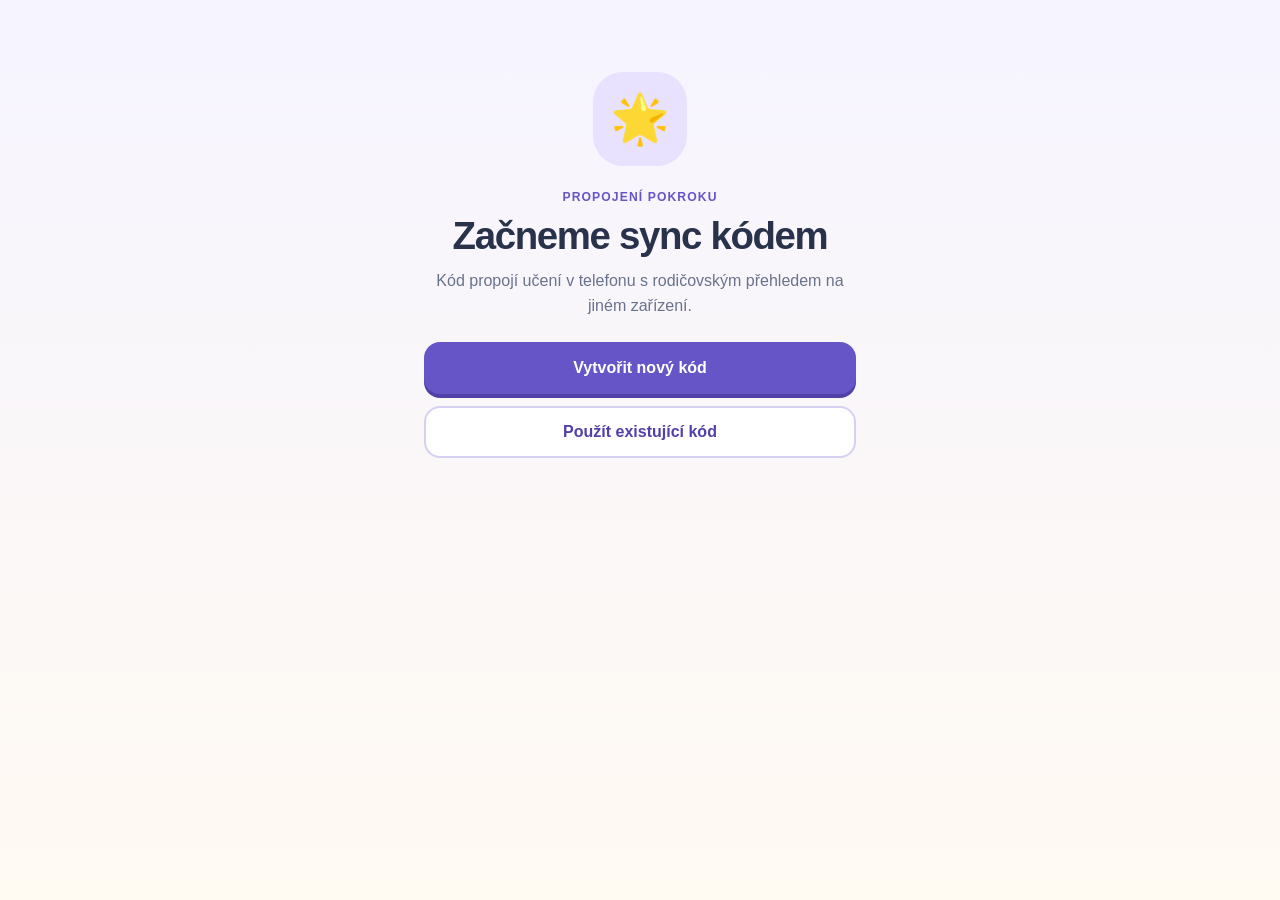
<file: index.html>
<!doctype html>
<html lang="cs">
  <head>
    <meta charset="UTF-8" />
    <meta name="viewport" content="width=device-width, initial-scale=1.0" />
    <meta name="theme-color" content="#f6f5ff" />
    <meta name="description" content="Krátké a hravé domácí procvičování pro děti." />
    <title>Hvězdné učení</title>
    <script>
      (function () {
        var redirectPath = sessionStorage.getItem("hvezdne-uceni-spa-path");
        if (!redirectPath) return;

        sessionStorage.removeItem("hvezdne-uceni-spa-path");
        if (redirectPath.charAt(0) === "/" && redirectPath.charAt(1) !== "/") {
          history.replaceState(null, "", redirectPath);
        }
      })();
    </script>
    <script type="module" crossorigin src="/assets/index-C0EIsv2c.js"></script>
    <link rel="stylesheet" crossorigin href="/assets/index-DDme2FfN.css">
  </head>
  <body>
    <div id="root"></div>
  </body>
</html>
</file>
<file: assets/index-DDme2FfN.css>
:root{font-family:Trebuchet MS,Segoe UI,Arial,sans-serif;color:#28324b;background:#f8f7ff;font-synthesis:none;--ink: #28324b;--muted: #68728b;--primary: #6555c7;--primary-dark: #5041a9;--blue: #dff2ff;--purple: #e9e2ff;--pink: #ffe1ee;--yellow: #fff1bd;--green: #dff4df;--orange: #fff0d6;--card: #fffefa;--line: #e7e5f2;--shadow: 0 5px 0 rgba(62, 52, 111, .07)}*{box-sizing:border-box}body{margin:0;min-width:320px;min-height:100vh;background:linear-gradient(180deg,#f6f4ff 0,#fffaf2)}button,input,select{font:inherit}button{color:inherit;cursor:pointer;-webkit-tap-highlight-color:transparent}button:disabled{cursor:default}h1,h2,p{margin-top:0}h1{font-size:clamp(1.7rem,7vw,2.4rem);line-height:1.12;letter-spacing:-.035em;margin-bottom:12px}h2{font-size:1.18rem;margin-bottom:8px}p{line-height:1.55;color:var(--muted)}.app-shell{min-height:100vh}.page{width:min(100%,720px);margin:0 auto;padding:24px 18px 48px}.topbar{height:68px;padding:10px max(16px,calc((100vw - 720px)/2 + 18px));display:flex;align-items:center;gap:9px;position:sticky;top:0;z-index:5;background:#f8f7fff5;border-bottom:1px solid var(--line)}.brand{border:0;background:none;font-weight:900;font-size:1rem;padding:8px 2px;margin-right:auto}.brand-star{display:grid;place-items:center;width:42px;height:42px;border-radius:14px;color:#e9a800;background:var(--yellow);font-size:1.25rem}.icon-button{width:48px;height:48px;flex:0 0 48px;border:1px solid var(--line);background:#fff;border-radius:15px;font-size:1.65rem;display:grid;place-items:center}.score-pill{height:42px;padding:0 12px;border-radius:13px;background:var(--yellow);display:flex;align-items:center;gap:5px;font-weight:900}.level-badge{width:42px;height:42px;display:grid;place-items:center;border-radius:50%;color:#fff;background:var(--primary);font-weight:900;border:3px solid #dad3ff}.eyebrow{color:var(--primary);text-transform:uppercase;letter-spacing:.09em;font-size:.76rem;font-weight:900;margin-bottom:7px}.lead{font-size:1.05rem}.welcome{text-align:center;padding-top:7vh}.welcome-mascot{width:112px;height:112px;display:grid;place-items:center;margin:0 auto 25px;border-radius:38px;font-size:4rem;background:var(--yellow);box-shadow:0 7px #f1dfa0;transform:rotate(-3deg)}.welcome .lead{max-width:540px;margin:0 auto 24px}.welcome-card{display:flex;align-items:center;text-align:left;gap:16px;background:var(--card);border:1px solid var(--line);border-radius:22px;padding:18px;margin:25px 0 20px;box-shadow:var(--shadow)}.welcome-card h2,.welcome-card p{margin-bottom:4px}.card-icon,.title-icon{width:58px;height:58px;flex:0 0 58px;display:grid;place-items:center;font-size:1.9rem;border-radius:18px}.card-icon.blue{background:var(--blue)}.primary,.secondary,.text-button,.danger-soft{min-height:52px;border-radius:16px;padding:12px 18px;font-weight:900;border:0}.primary{background:var(--primary);color:#fff;box-shadow:0 4px 0 var(--primary-dark)}.primary:active{transform:translateY(2px);box-shadow:0 2px 0 var(--primary-dark)}.secondary{background:#fff;border:2px solid #d6d0f2;color:var(--primary-dark)}.wide{width:100%;display:block}.text-button{background:transparent;color:var(--primary);margin-top:8px}.danger-soft{background:#fff0ed;color:#9b5044;width:100%;margin-top:18px}.home-page{display:grid;gap:25px}.hero-card,.daily-card,.goal-card{background:var(--card);border:1px solid var(--line);border-radius:24px;padding:20px;box-shadow:var(--shadow)}.hero-card{position:relative;overflow:hidden}.hero-card>div:first-child{padding-right:60px}.hero-card h1{font-size:1.75rem;margin-bottom:5px}.hero-card p{margin-bottom:14px}.hero-mascot{position:absolute;right:18px;top:20px;font-size:3.1rem}.mini-stats{display:grid;grid-template-columns:repeat(3,1fr);border-top:1px solid var(--line);margin-top:18px;padding-top:14px;gap:8px}.mini-stats span{color:var(--muted);font-size:.72rem;text-align:center}.mini-stats b{display:block;color:var(--ink);font-size:.9rem;margin-bottom:2px}.progress-wrap{width:100%}.progress-label{display:flex;justify-content:space-between;font-size:.78rem;color:var(--muted);margin-bottom:7px}.progress-label strong{color:var(--primary)}.progress{height:11px;background:#eceaf3;border-radius:99px;overflow:hidden}.progress span{display:block;height:100%;border-radius:inherit;background:linear-gradient(90deg,#8c7bea,#5bc8bd);transition:width .25s ease}.section-heading{display:flex;justify-content:space-between;gap:12px;align-items:center;margin-bottom:12px}.section-heading h2,.section-heading p{margin-bottom:0}.plan-count,.soft-label{padding:7px 12px;background:var(--purple);color:var(--primary-dark);border-radius:99px;font-weight:900;font-size:.8rem}.daily-card .primary{margin-top:18px}.module-grid{display:grid;gap:12px}.module-card{min-height:82px;width:100%;border:1px solid rgba(58,65,94,.08);border-radius:20px;padding:14px;display:flex;align-items:center;gap:14px;text-align:left;box-shadow:0 3px #3a415e0f}.module-card.blue,.module-icon.blue{background:var(--blue)}.module-card.purple,.module-icon.purple{background:var(--purple)}.module-card.pink,.module-icon.pink{background:var(--pink)}.module-card.yellow,.module-icon.yellow{background:var(--yellow)}.module-card.green,.module-icon.green{background:var(--green)}.module-icon{width:52px;height:52px;flex:0 0 52px;border-radius:16px;background:#fff9;display:grid;place-items:center;font-size:1.7rem}.module-card strong,.module-card small{display:block}.module-card strong{font-size:1.08rem;margin-bottom:4px}.module-card small{color:var(--muted)}.module-arrow{margin-left:auto;font-size:2rem}.quick-links{display:grid;grid-template-columns:1fr 1fr;gap:12px}.quick-links.single{grid-template-columns:1fr}.quick-links button{min-height:110px;border:1px solid var(--line);border-radius:20px;background:#fff;padding:15px}.quick-links span,.quick-links b,.quick-links small{display:block}.quick-links span{font-size:1.7rem;margin-bottom:6px}.quick-links small{color:var(--muted);margin-top:4px}.child-sync-line{display:flex;align-items:center;justify-content:center;flex-wrap:wrap;gap:8px 14px;color:var(--muted);font-size:.75rem}.sync-status{display:inline-flex;align-items:center;gap:7px;color:var(--muted);font-size:.76rem;font-weight:800}.sync-status.prominent{padding:9px 12px;border-radius:12px;background:#f3f1fb;color:var(--ink)}.sync-dot{width:9px;height:9px;border-radius:50%;background:#9ca3af}.sync-status.synced .sync-dot{background:#54b36b}.sync-status.syncing .sync-dot{background:#e7ad36}.sync-status.error .sync-dot,.sync-status.offline .sync-dot,.sync-status.profile_not_found .sync-dot{background:#dd8652}.page-title{display:flex;align-items:center;gap:15px;margin-bottom:24px}.page-title h1,.page-title p{margin-bottom:0}.title-icon{background:var(--yellow)}.success-banner{display:flex;align-items:center;gap:15px;background:var(--green);padding:18px;border-radius:20px;margin-bottom:16px}.success-banner>span{font-size:2.2rem}.success-banner p,.success-banner b{margin:0}.goal-card{margin-bottom:18px}.goal-card>div:first-child{display:flex;justify-content:space-between;margin-bottom:15px}.goal-card span{color:var(--muted);font-size:.85rem}.plan-list{display:grid;gap:12px}.plan-item{display:flex;align-items:center;gap:12px;min-height:84px;width:100%;padding:12px;border-radius:20px;border:1px solid var(--line);background:#fff;text-align:left}.plan-item.done{background:#f1faef}.plan-item>span:nth-child(3){flex:1}.plan-item strong,.plan-item small{display:block}.plan-item small{color:var(--muted);margin-top:4px}.plan-check{width:30px;height:30px;border-radius:50%;display:grid;place-items:center;font-weight:900;background:var(--purple);color:var(--primary)}.plan-item.done .plan-check{background:#73bf73;color:#fff}.kind-note{padding:14px 16px;background:#fff9e3;border-radius:15px;font-size:.88rem;margin:18px 0 0;color:#6e664c}.quiz-page{padding-top:16px}.quiz-head{display:flex;align-items:center;gap:12px}.quiz-head .progress-wrap{flex:1}.quiz-head .progress-label span{font-weight:900;color:var(--ink)}.question-count{font-size:.8rem;font-weight:900;color:var(--muted)}.quiz-meta{display:flex;justify-content:space-between;margin:22px 4px 10px;color:var(--muted);font-weight:900;font-size:.86rem}.quiz-card{background:#fff;border:1px solid var(--line);border-radius:25px;padding:23px 18px;text-align:center;box-shadow:var(--shadow)}.quiz-card h1{font-size:1.65rem;max-width:540px;margin-left:auto;margin-right:auto}.quiz-instruction{max-width:540px;margin:-2px auto 14px;font-size:.92rem}.question-visual{min-height:92px;margin:18px 0;padding:20px;display:grid;place-items:center;background:#f7f5ff;border:2px dashed #d9d3f3;border-radius:20px;font-size:1.55rem;font-weight:900;line-height:1.65;color:#584c9b}.question-visual.textual{font-size:1.12rem;text-align:left;color:var(--ink)}.hint-button{min-height:48px;margin:0 auto 14px;padding:9px 16px;border:0;border-radius:14px;background:var(--yellow);color:#725b00;font-weight:900}.answers{display:grid;grid-template-columns:1fr 1fr;gap:11px}.answers button{min-height:62px;background:#fff;border:2px solid #dcd8ec;border-radius:17px;font-size:1.15rem;font-weight:900;padding:10px}.answers button.correct{border-color:#67b86d;background:var(--green);color:#276d31}.answers button.try-again{border-color:#e7aa55;background:var(--orange);color:#815c25}.answers button.muted{opacity:.48}.feedback{display:flex;gap:13px;align-items:flex-start;margin-top:14px;padding:17px;border-radius:19px}.feedback>span{font-size:2rem}.feedback h2,.feedback p{margin-bottom:3px}.feedback.positive{background:var(--green)}.feedback.gentle{background:var(--orange)}.next-button{margin-top:15px}.lesson-score{display:flex;justify-content:center;gap:25px;margin-top:18px;font-weight:900;color:var(--muted)}.written-answer{display:grid;gap:10px}.written-answer input{width:100%;height:62px;border:2px solid #dcd8ec;border-radius:17px;padding:10px 16px;text-align:center;font-size:1.25rem;font-weight:900}.clock-wrap{width:220px;max-width:80%;margin:16px auto;padding:10px;border-radius:24px;background:#f7f5ff}.analog-clock{display:block;width:100%;height:auto}.analog-clock .clock-face{fill:#fffdf7;stroke:#d8d5f0;stroke-width:4}.analog-clock text{fill:var(--ink);font-size:13px;font-weight:900;text-anchor:middle}.analog-clock line{stroke-linecap:round}.analog-clock .hour-mark{stroke:#9189be;stroke-width:2}.hour-hand{stroke:#28324b;stroke-width:8}.minute-hand{stroke:#6555c7;stroke-width:5}.analog-clock .clock-pin{fill:#efad39}.summary-page{text-align:center;padding-top:6vh}.summary-stars{font-size:2.2rem;margin-bottom:16px}.score-circle{width:140px;height:140px;display:grid;place-content:center;margin:22px auto;background:var(--green);border:7px solid #bfe7bd;border-radius:50%}.score-circle strong{font-size:2rem}.score-circle span{font-size:.8rem;color:var(--muted)}.summary-grid,.parent-stats{display:grid;grid-template-columns:repeat(3,1fr);gap:10px;margin:22px 0}.summary-grid>div,.parent-stats>div{background:#fff;border:1px solid var(--line);padding:13px 7px;border-radius:17px}.summary-grid span,.summary-grid b,.summary-grid small,.parent-stats span,.parent-stats b,.parent-stats small{display:block}.summary-grid b,.parent-stats b{margin:5px 0 2px}.summary-grid small,.parent-stats small{color:var(--muted)}.summary-note{text-align:left;border-radius:17px;padding:16px;margin:12px 0}.summary-note p{margin:5px 0 0}.summary-note.good{background:var(--green)}.summary-note.practice{background:var(--orange)}.summary-page .secondary{margin-top:10px}.wallet{display:flex;align-items:center;gap:15px;background:var(--yellow);padding:18px;border-radius:22px;margin-bottom:14px}.wallet>span{font-size:2.5rem}.wallet small,.wallet strong{display:block}.wallet strong{font-size:1.45rem;margin-top:3px}.rewards-lock{display:flex;align-items:center;gap:14px;margin:14px 0;padding:16px;border-radius:18px;background:var(--purple)}.rewards-lock>span{font-size:2rem}.rewards-lock b{display:block}.rewards-lock p{margin:4px 0 0;font-size:.85rem}.reward-list{display:grid;gap:12px;margin-top:20px}.reward-card{display:flex;align-items:center;gap:12px;min-height:94px;background:#fff;border:1px solid var(--line);border-radius:20px;padding:13px}.reward-card.pending{background:#fff9e8}.reward-card.approved{background:var(--green)}.reward-icon{width:56px;height:56px;flex:0 0 56px;display:grid;place-items:center;background:#f4f2fb;border-radius:17px;font-size:1.8rem}.reward-card div{flex:1;min-width:0}.reward-card h2{font-size:1rem;margin-bottom:3px}.reward-card b,.reward-card small{display:block}.reward-card b{color:#8c6d00;font-size:.83rem}.reward-card small{color:var(--muted);margin-top:3px}.reward-card button{min-height:48px;border:0;border-radius:14px;background:var(--primary);color:#fff;font-weight:900;padding:8px 11px}.reward-card button:disabled{background:#ebe9ef;color:#8b8a94}.pin-page{text-align:center;padding-top:10vh;max-width:450px}.lock-icon{width:90px;height:90px;display:grid;place-items:center;margin:0 auto 22px;border-radius:28px;font-size:2.8rem;background:var(--purple)}.pin-page form{margin:25px 0 14px}.pin-page input{width:100%;height:64px;border:2px solid #d9d4ec;border-radius:17px;text-align:center;font-size:1.8rem;letter-spacing:.5em;margin-bottom:12px}.pin-message{color:#a06132;background:var(--orange);padding:9px;border-radius:12px}.profile-setup,.parent-code-page{max-width:480px;padding-top:8vh;text-align:center}.setup-icon{width:94px;height:94px;display:grid;place-items:center;margin:0 auto 22px;border-radius:30px;background:var(--purple);font-size:3rem}.setup-actions{display:grid;gap:12px;margin-top:24px}.profile-code-display{margin:22px 0;padding:18px;border:2px dashed #8877df;border-radius:18px;background:#f4f1ff;color:var(--primary-dark);font-size:2.25rem;font-weight:900;letter-spacing:.16em}.setup-warning,.setup-error{padding:12px;border-radius:13px;background:var(--orange);color:#805c2c}.code-form{display:grid;gap:11px;margin-top:22px;text-align:left}.code-form label{font-weight:900;font-size:.85rem}.code-form input{width:100%;height:62px;border:2px solid #d9d4ec;border-radius:16px;padding:10px 16px;text-align:center;font-size:1.45rem;font-weight:900;letter-spacing:.12em;text-transform:uppercase}.parent-code-page .sync-status{margin-top:18px}.parent-cloud-shell{min-height:100vh}.parent-cloud-top{width:min(100% - 32px,900px);margin:0 auto;padding-top:18px;display:flex;align-items:center;justify-content:space-between;gap:12px}.cloud-code-row{display:flex;justify-content:space-between;align-items:center;gap:12px;margin-bottom:12px;padding:12px;border-radius:13px;background:var(--purple)}.cloud-code-row strong{font-size:1.2rem;letter-spacing:.1em}.parent-page{max-width:900px}.parent-stats{grid-template-columns:repeat(2,1fr);gap:12px}.parent-stats>div{text-align:center}.parent-section{background:#fff;border:1px solid var(--line);border-radius:20px;padding:18px;margin:14px 0}.weak-list{display:flex;flex-wrap:wrap;gap:8px}.weak-list span{background:var(--orange);border-radius:99px;padding:9px 12px;font-size:.85rem}.weak-list b{color:#9c6829}.empty{font-size:.9rem;margin-bottom:0}.history-list{display:grid;gap:5px}.history-list div{display:grid;grid-template-columns:1fr auto;gap:3px 10px;padding:10px 0;border-bottom:1px solid var(--line)}.history-list div:last-child{border:0}.history-list small{color:var(--muted)}.request-row{display:flex;justify-content:space-between;gap:10px;padding:12px 0;border-bottom:1px solid var(--line)}.request-row span>*{display:block;margin-top:3px}.request-row button{display:block;width:100%;min-height:42px;border:0;border-radius:11px;margin-bottom:6px;font-weight:900;padding:7px 10px}.small-ok{background:var(--green);color:#2d7134}.small-soft{background:var(--orange);color:#8b6029}.setting-row{min-height:56px;display:flex;align-items:center;justify-content:space-between;gap:12px;border-bottom:1px solid var(--line)}.setting-row select{min-height:42px;max-width:145px;border:1px solid var(--line);border-radius:11px;background:#faf9ff;padding:5px 8px}.setting-row input[type=checkbox],.module-toggles input{width:24px;height:24px;accent-color:var(--primary)}.module-toggles{display:grid;grid-template-columns:1fr 1fr;gap:10px;margin-top:14px}.module-toggles label{display:flex;align-items:center;gap:7px}.point-actions{display:grid;grid-template-columns:1fr 1fr;gap:10px;margin-bottom:14px}.point-actions button{min-height:48px;border:0;border-radius:13px;background:var(--yellow);font-weight:900}.reward-form{display:grid;grid-template-columns:1fr 90px;gap:8px}.reward-form input{min-height:48px;min-width:0;border:1px solid var(--line);border-radius:12px;padding:10px}.reward-form button{grid-column:1 / -1}.disclaimer{padding:17px;border-radius:17px;background:var(--blue);color:#456073;font-size:.84rem;line-height:1.55}.backup-actions{display:grid;gap:9px}.file-button{min-height:52px;display:grid;place-items:center;cursor:pointer}.file-button input{position:absolute;width:1px;height:1px;opacity:0;pointer-events:none}.backup-message{margin:12px 0 0;padding:10px 12px;border-radius:12px;background:var(--green);color:#2e6635;font-size:.84rem}.hintOverlay{position:fixed;inset:0;z-index:1000;display:flex;align-items:center;justify-content:center;padding:16px;background:#0f172a73}.hintModal{position:relative;width:min(420px,100%);max-height:88vh;overflow-y:auto;color:#102033;border:1px solid #e5e7eb;border-radius:20px;padding:20px;background:#fff;box-shadow:0 16px 40px #0f172a38}.modal-close{position:absolute;right:13px;top:13px;width:48px;height:48px;border:1px solid var(--line);border-radius:14px;background:#faf9ff;font-size:1.4rem}.alphabet-help{display:flex;flex-wrap:wrap;gap:7px;margin:18px 0}.alphabet-help span{min-width:36px;min-height:36px;display:grid;place-items:center;padding:5px;border-radius:10px;background:#f2f0fb;font-weight:900}.alphabet-help span.focus{color:#fff;background:var(--primary)}.case-help{padding-left:24px;line-height:1.8;color:var(--muted)}.module-stats-cards{display:grid;gap:14px}.module-stat-card{padding:15px;border:1px solid var(--line);border-radius:16px;background:#fcfbff}.module-stat-title{display:flex;align-items:center;gap:9px}.module-stat-title>span{font-size:1.35rem}.module-stat-title>strong{margin-left:auto;color:var(--primary)}.module-stat-card p{margin:9px 0;color:var(--ink);font-size:.86rem}.module-stat-meta{display:flex;flex-wrap:wrap;justify-content:space-between;gap:6px 14px;color:var(--muted);font-size:.76rem}.mini-progress{height:7px;margin-top:11px;overflow:hidden;border-radius:99px;background:#eae7f4}.mini-progress span{display:block;height:100%;border-radius:inherit;background:#70c59a}.parent-dashboard-grid{display:grid;gap:16px}.parent-dashboard-grid .parent-section{margin:0}.hint-module-chips{display:flex;flex-wrap:wrap;gap:7px;margin-bottom:12px}.hint-module-chips span{padding:7px 10px;border-radius:99px;background:var(--purple);font-size:.76rem}.reveal-count{color:var(--ink);font-size:.85rem}.weak-groups{display:grid;gap:15px}.weak-groups h3{margin:0 0 8px;font-size:.92rem}.hint-total{display:flex;align-items:center;gap:10px;padding:14px;border-radius:16px;background:var(--yellow);margin-bottom:12px}.hint-total>span{font-size:1.7rem}.hint-total small{color:var(--muted)}.parent-alert{padding:12px;border-radius:13px;background:var(--orange);color:#765a2f;font-size:.86rem}.hint-history>div{display:flex;justify-content:space-between;gap:12px;padding:10px 0;border-bottom:1px solid var(--line);font-size:.8rem}.hint-history span b,.hint-history span small{display:block}.hint-history span small{color:var(--muted);margin-top:3px}.hint-history em{flex:0 0 auto;color:var(--primary);font-style:normal}.overlay{position:fixed;inset:0;z-index:20;display:grid;place-items:center;padding:20px;background:#28324ba8}.idle-card{width:min(100%,390px);border-radius:25px;padding:28px;background:#fff;text-align:center}.idle-card>span{display:block;font-size:3.5rem;margin-bottom:12px}@media(min-width:600px){.page{padding-left:24px;padding-right:24px}.module-grid{grid-template-columns:1fr 1fr}.parent-stats{grid-template-columns:repeat(3,1fr)}.module-stats-cards,.parent-dashboard-grid{grid-template-columns:1fr 1fr}}@media(max-width:370px){.page{padding-left:13px;padding-right:13px}.brand{font-size:.88rem}.score-pill{padding:0 8px}.level-badge{display:none}.hero-card,.daily-card{padding:16px}.mini-stats{gap:3px}.module-card{padding:11px}.module-icon{width:46px;height:46px;flex-basis:46px}.answers button{min-height:58px}.reward-card{flex-wrap:wrap}.reward-card button{width:100%}.hint-history>div{display:block}.hint-history em{display:block;margin-top:5px}}@media(prefers-reduced-motion:reduce){*,*:before,*:after{scroll-behavior:auto!important;transition:none!important}}
</file>
